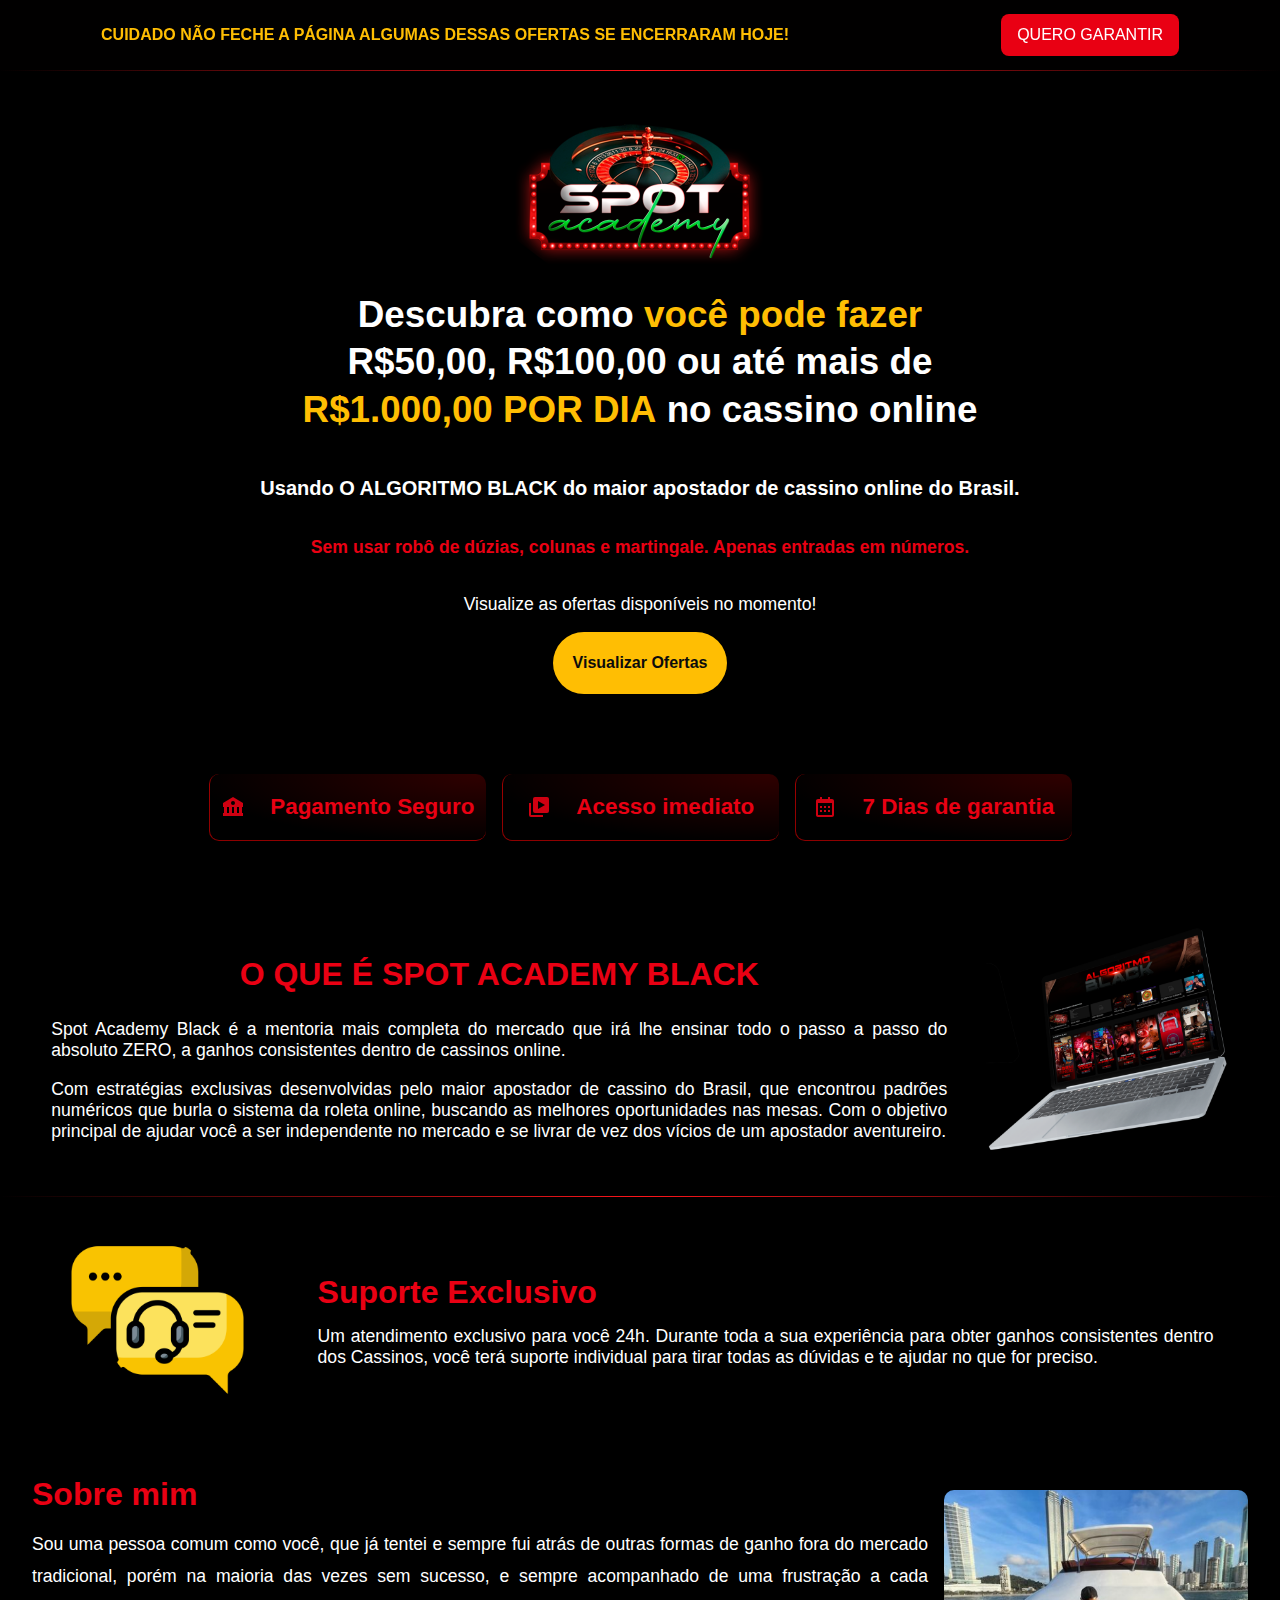
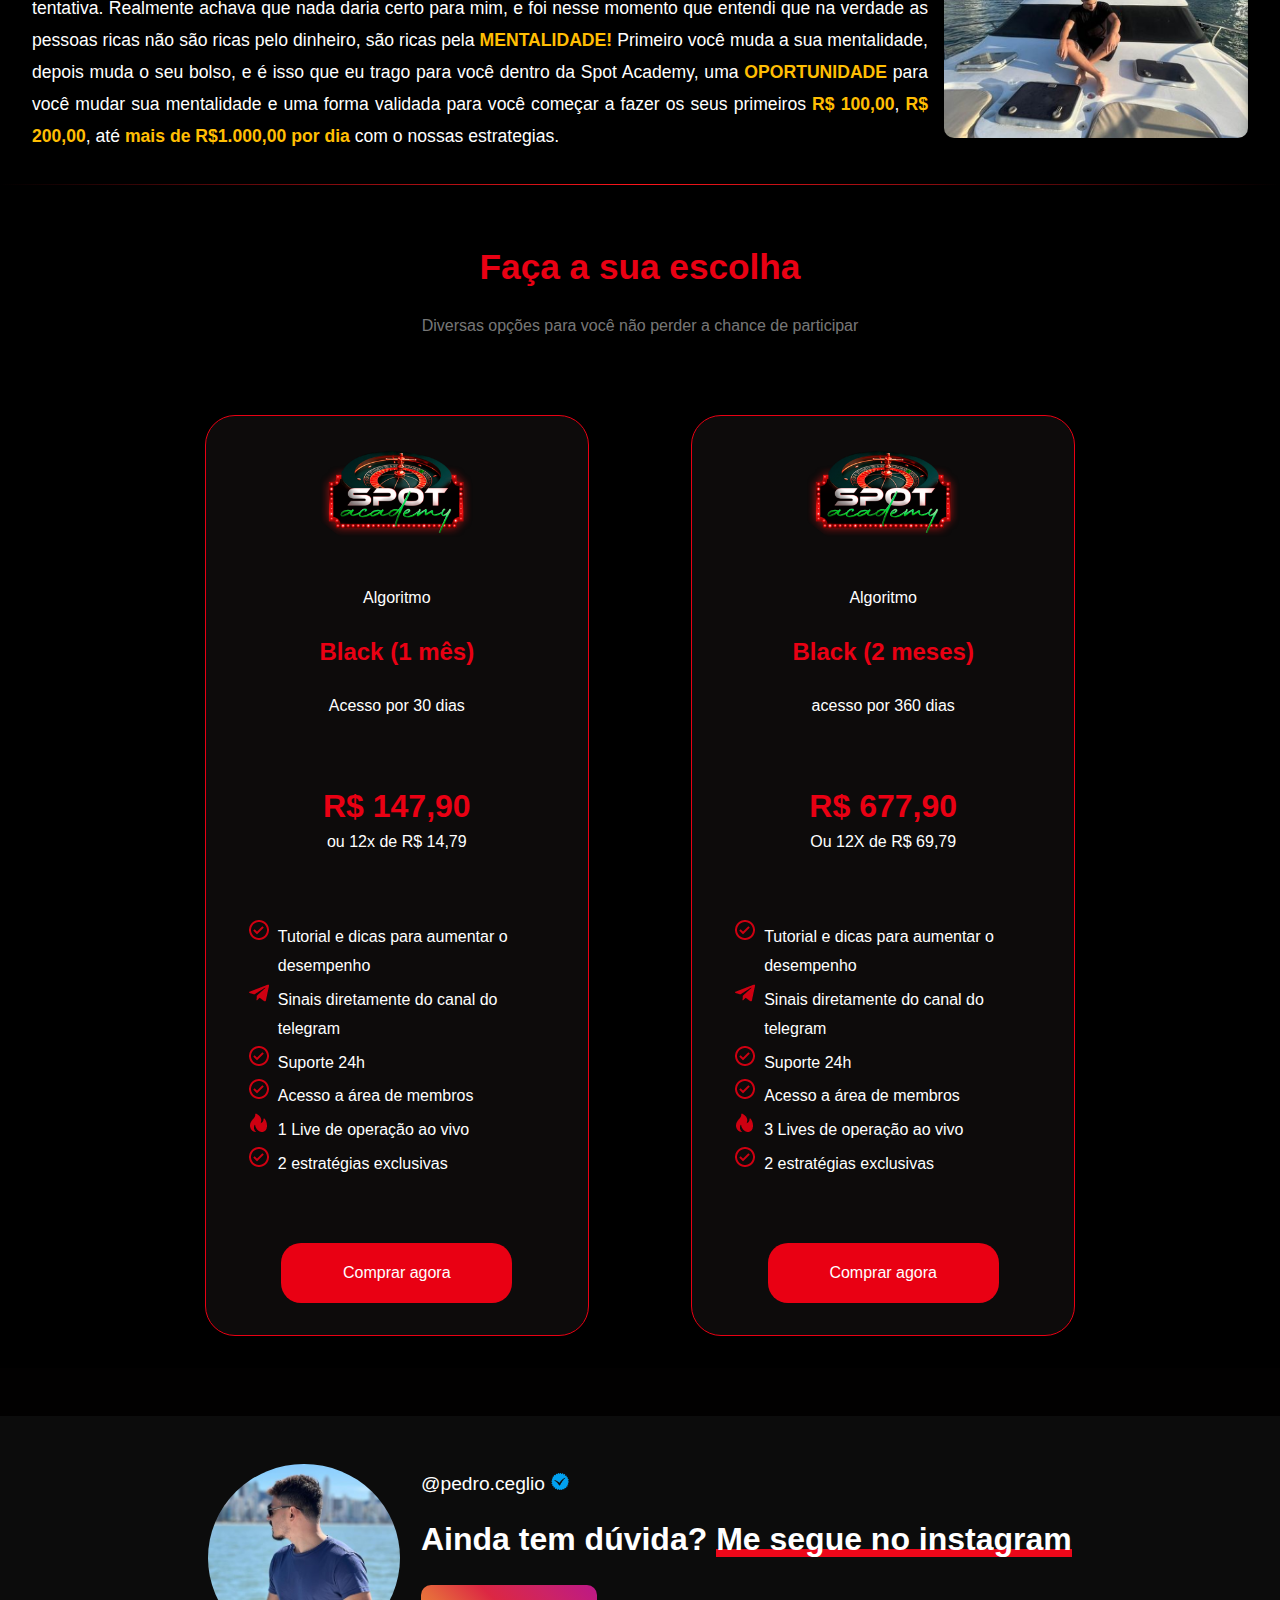
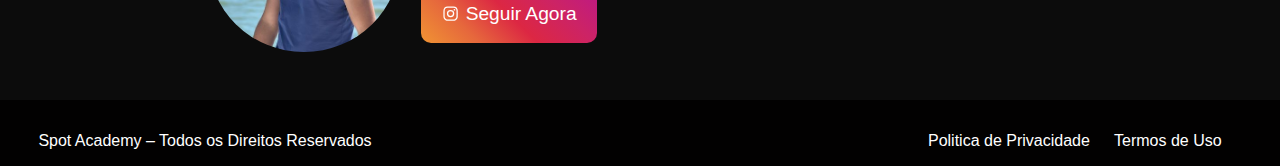
<file: index.html>
<!DOCTYPE html>
<html lang="pt-br">
  <head>
    <meta charset="UTF-8" />
    <meta http-equiv="X-UA-Compatible" content="IE=edge" />
    <meta name="viewport" content="width=device-width, initial-scale=1.0" />
    <title>Spot-Academy</title>
    <link
      rel="shortcut icon"
      href="/assets/images/favicon.png"
      type="image/x-icon"
    />
    <link rel="stylesheet" href="/assets/base/style.css" />

    <!-- links css da pagina -->
    <link rel="stylesheet" href="/assets/style-main/main.css" />
    <link rel="stylesheet" href="assets/style-main/about-me.css">
    <link rel="stylesheet" href="assets/style-main/garantir-hoje.css">
    <link rel="stylesheet" href="assets/style-main/header-main.css">
    <link rel="stylesheet" href="assets/style-main/planos.css">
    <link rel="stylesheet" href="assets/style-main/secao-instagram.css">
    <link rel="stylesheet" href="assets/style-main/spot-academy-main.css">
    <link rel="stylesheet" href="assets/style-main/suporte.css">
    <link rel="stylesheet" href="assets/style-main/rodape.css">
  </head>
  <body>
    <div class="garantir-hoje">
      <p class="garantir-hoje__text">
        Cuidado não feche a página algumas dessas ofertas se encerraram hoje!
      </p>
      <a class="garantir-hoje__button" href="/cadastro.html">Quero Garantir</a>
    </div>
    <header class="header__container">
      <img
        src="./assets/images/Logo-Spot-Academy-3.0.png.webp"
        alt=""
        class="header-icon bounce-top"
      />
      <h1 class="header__title">
        Descubra como <b>você pode fazer</b> R$50,00, R$100,00 ou até mais de
        <b>R$1.000,00 POR DIA</b> no cassino online
      </h1>
      <h2 class="header__subtitle">
        Usando O ALGORITMO BLACK do maior apostador de cassino online do Brasil.
      </h2>
      <h3 class="header__text-red">
        Sem usar robô de dúzias, colunas e martingale. Apenas entradas em
        números.
      </h3>
      <p class="header__text-ofertas">
        Visualize as ofertas disponíveis no momento!
      </p>
      <a class="header__visualizar-ofertas" href="#planos">Visualizar Ofertas</a>

      <div class="servicos__container">
        <div class="servico">
          <svg class="servico__logo" xmlns="http://www.w3.org/2000/svg" width="24" height="24" viewBox="0 0 24 24"><path d="M2 8v4.001h1V18H2v3h16l3 .001V21h1v-3h-1v-5.999h1V8L12 2 2 8zm4 10v-5.999h2V18H6zm5 0v-5.999h2V18h-2zm7 0h-2v-5.999h2V18zM14 8a2 2 0 1 1-4.001-.001A2 2 0 0 1 14 8z"></path></svg>
          <span class="servico__descricao">Pagamento Seguro</span>
        </div>
        <div class="servico">
          <svg class="servico__logo" xmlns="http://www.w3.org/2000/svg" width="24" height="24" viewBox="0 0 24 24"><path d="M4 8H2v12a2 2 0 0 0 2 2h12v-2H4z"></path><path d="M20 2H8a2 2 0 0 0-2 2v12a2 2 0 0 0 2 2h12a2 2 0 0 0 2-2V4a2 2 0 0 0-2-2zm-9 12V6l7 4z"></path></svg>
          <span class="servico__descricao">Acesso imediato</span>
        </div>
        <div class="servico">
          <svg class="servico__logo" xmlns="http://www.w3.org/2000/svg" width="24" height="24" viewBox="0 0 24 24"><path d="M7 11h2v2H7zm0 4h2v2H7zm4-4h2v2h-2zm0 4h2v2h-2zm4-4h2v2h-2zm0 4h2v2h-2z"></path><path d="M5 22h14c1.103 0 2-.897 2-2V6c0-1.103-.897-2-2-2h-2V2h-2v2H9V2H7v2H5c-1.103 0-2 .897-2 2v14c0 1.103.897 2 2 2zM19 8l.001 12H5V8h14z"></path></svg>
          <span class="servico__descricao">7 Dias de garantia</span>
        </div>
      </div>
    </header>
    <section class="spot-academy">
      <img
        src="/assets/images/O-ALGORITMO-BLACK-E-COMPLETO-768x768.png.webp"
        alt=""
        class="spot-academy__ilustration"
      />
      <div class="spot-academy__text-container">
        <h2 class="spot-academy__title">O QUE É SPOT ACADEMY BLACK</h2>
        <p class="spot-academy__text">
          Spot Academy Black é a mentoria mais completa do mercado que irá lhe
          ensinar todo o passo a passo do absoluto ZERO, a ganhos consistentes
          dentro de cassinos online.
        </p>
        <p class="spot-academy__text">
          Com estratégias exclusivas desenvolvidas pelo maior apostador de
          cassino do Brasil, que encontrou padrões numéricos que burla o sistema
          da roleta online, buscando as melhores oportunidades nas mesas. Com o
          objetivo principal de ajudar você a ser independente no mercado e se
          livrar de vez dos vícios de um apostador aventureiro.<br />
        </p>
      </div>
    </section>
    <section class="suporte">
      <img
        src="assets/images/chat.png"
        alt=""
        class="suporte__ilustration"
      />
      <div class="suporte__text-container">
        <h2 class="suporte__title">Suporte Exclusivo</h2>
        <p class="suporte__text">
          Um atendimento exclusivo para você 24h. Durante toda a sua experiência
          para obter ganhos consistentes dentro dos Cassinos, você terá suporte
          individual para tirar todas as dúvidas e te ajudar no que for preciso.
        </p>
      </div>
    </section>
    <section class="modulos"></section>
    <section class="funcionamento">
      <div class="Lives"></div>
      <div class="padroes-roleta"></div>
      <div class="estrategia"></div>
      <div class="dinheiro-bolso"></div>
    </section>
    <section class="about-me">
      <img src="assets/images/About-me.png" alt="" class="about-me__photo" />
      <div class="about-me__text-container">
        <h2 class="about-me__title">Sobre mim</h2>
        <p class="about-me__text">
          Sou uma pessoa comum como você, que já tentei e sempre fui atrás de
          outras formas de ganho fora do mercado tradicional, porém na maioria
          das vezes sem sucesso, e sempre acompanhado de uma frustração a cada
          tentativa. Realmente achava que nada daria certo para mim, e foi nesse
          momento que entendi que na verdade as pessoas ricas não são ricas pelo
          dinheiro, são ricas pela <b>MENTALIDADE!</b> Primeiro você muda a sua
          mentalidade, depois muda o seu bolso, e é isso que eu trago para você
          dentro da Spot Academy, uma <b>OPORTUNIDADE</b> para você mudar sua
          mentalidade e uma forma validada para você começar a fazer os seus
          primeiros <b>R$ 100,00</b>, <b>R$ 200,00</b>, até <b>mais de R$1.000,00 por dia</b> com o
          nossas estrategias.
        </p>
      </div>
    </section>
    <section class="resultados"></section>
    <section class="planos" id="planos">
      <div class="planos__text">
        <h2 class="planos__text-title">Faça a sua escolha</h2>
        <p class="planos__text-description"
          >Diversas opções para você não perder a chance de participar</p
        >
      </div>
      <div class="planos__opcoes">
        <div class="opcao__card">
          <img src="/assets/images/Logo-Spot-Academy-3.0.png.webp" alt="" />
          <div class="card__plano-tipo">
            <span>Algoritmo</span>
            <h3>Black (1 mês)</h3>
            <p>Acesso por 30 dias</p>
          </div>
          <div class="card__plano-preco">
            <p>R$ 147,90</p>
            <span>ou 12x de R$ 14,79</span>
          </div>
          <div class="card__plano-beneficios">
            <ul>
              <li class="beneficio">Tutorial e dicas para aumentar o desempenho</li>
              <li class="sinais">Sinais diretamente do canal do telegram</li>
              <li class="beneficio">Suporte 24h</li>
              <li class="beneficio">Acesso a área de membros</li>
              <li class="live">1 Live de operação ao vivo​​</li>
              <li class="beneficio">2 estratégias exclusivas</li>
            </ul>
          </div>
          <a class="card__button" href="/cadastro.html">Comprar agora</a>
        </div>
        <div class="opcao__card">
          <img src="/assets/images/Logo-Spot-Academy-3.0.png.webp" alt="" />
          <div class="card__plano-tipo">
            <span>Algoritmo</span>
            <h3>Black (2 meses)</h3>
            <p>acesso por 360 dias</p>
          </div>
          <div class="card__plano-preco">
            <p>R$ 677,90</p>
            <span>Ou 12X de R$ 69,79</span>
          </div>
          <div class="card__plano-beneficios">
            <ul>
              <li class="beneficio">Tutorial e dicas para aumentar o desempenho</li>
              <li class="sinais">Sinais diretamente do canal do telegram</li>
              <li class="beneficio">Suporte 24h</li>
              <li class="beneficio">Acesso a área de membros</li>
              <li class="live">3 Lives de operação ao vivo​​</li>
              <li class="beneficio">2 estratégias exclusivas</li>
            </ul>
          </div>
          <a class="card__button" href="/cadastro.html">Comprar agora</a>
        </div>
      </div>
    </section>
    <section class="instagram">
      <img src="/assets/images/instagram-photo.png" alt="" class="instagram__photo" />
      <div class="instagram__info">
        <span class="instagram__id"
          >@pedro.ceglio
          <img src="/assets/images/icons/verified.png" alt="" class="instagram__verificado"
        /></span>
        <h2 class="instagram__me-siga">
          Ainda tem dúvida? <b>Me segue no instagram</b>
        </h2>
        <a
          href="https://www.instagram.com/pedro.ceglio/"
          target="_blank"
          class="instagram__seguir-agora"
          ><svg
            xmlns="http://www.w3.org/2000/svg"
            class="instagram__icon"
            width="24"
            height="24"
            viewBox="0 0 24 24"
            style="fill: #fff"
          >
            <path
              d="M11.999 7.377a4.623 4.623 0 1 0 0 9.248 4.623 4.623 0 0 0 0-9.248zm0 7.627a3.004 3.004 0 1 1 0-6.008 3.004 3.004 0 0 1 0 6.008z"
            ></path>
            <circle cx="16.806" cy="7.207" r="1.078"></circle>
            <path
              d="M20.533 6.111A4.605 4.605 0 0 0 17.9 3.479a6.606 6.606 0 0 0-2.186-.42c-.963-.042-1.268-.054-3.71-.054s-2.755 0-3.71.054a6.554 6.554 0 0 0-2.184.42 4.6 4.6 0 0 0-2.633 2.632 6.585 6.585 0 0 0-.419 2.186c-.043.962-.056 1.267-.056 3.71 0 2.442 0 2.753.056 3.71.015.748.156 1.486.419 2.187a4.61 4.61 0 0 0 2.634 2.632 6.584 6.584 0 0 0 2.185.45c.963.042 1.268.055 3.71.055s2.755 0 3.71-.055a6.615 6.615 0 0 0 2.186-.419 4.613 4.613 0 0 0 2.633-2.633c.263-.7.404-1.438.419-2.186.043-.962.056-1.267.056-3.71s0-2.753-.056-3.71a6.581 6.581 0 0 0-.421-2.217zm-1.218 9.532a5.043 5.043 0 0 1-.311 1.688 2.987 2.987 0 0 1-1.712 1.711 4.985 4.985 0 0 1-1.67.311c-.95.044-1.218.055-3.654.055-2.438 0-2.687 0-3.655-.055a4.96 4.96 0 0 1-1.669-.311 2.985 2.985 0 0 1-1.719-1.711 5.08 5.08 0 0 1-.311-1.669c-.043-.95-.053-1.218-.053-3.654 0-2.437 0-2.686.053-3.655a5.038 5.038 0 0 1 .311-1.687c.305-.789.93-1.41 1.719-1.712a5.01 5.01 0 0 1 1.669-.311c.951-.043 1.218-.055 3.655-.055s2.687 0 3.654.055a4.96 4.96 0 0 1 1.67.311 2.991 2.991 0 0 1 1.712 1.712 5.08 5.08 0 0 1 .311 1.669c.043.951.054 1.218.054 3.655 0 2.436 0 2.698-.043 3.654h-.011z"
            ></path></svg>Seguir Agora</a>
      </div>
    </section>
    <section class="perguntas"></section>
    <footer class="rodape">
      <p class="rodape__todos-direitos">Spot Academy – Todos os Direitos Reservados</p>
      <div class="rodape__opcoes-container">
        <a href="https://spotacademy.com.br/politica-de-privacidade/" class="rodape__opcoes">Politica de Privacidade</a>
        <a href="https://spotacademy.com.br/termos-de-uso/" class="rodape__opcoes">Termos de Uso</a>
      </div>
    </footer>
  </body>
</html>
</file>
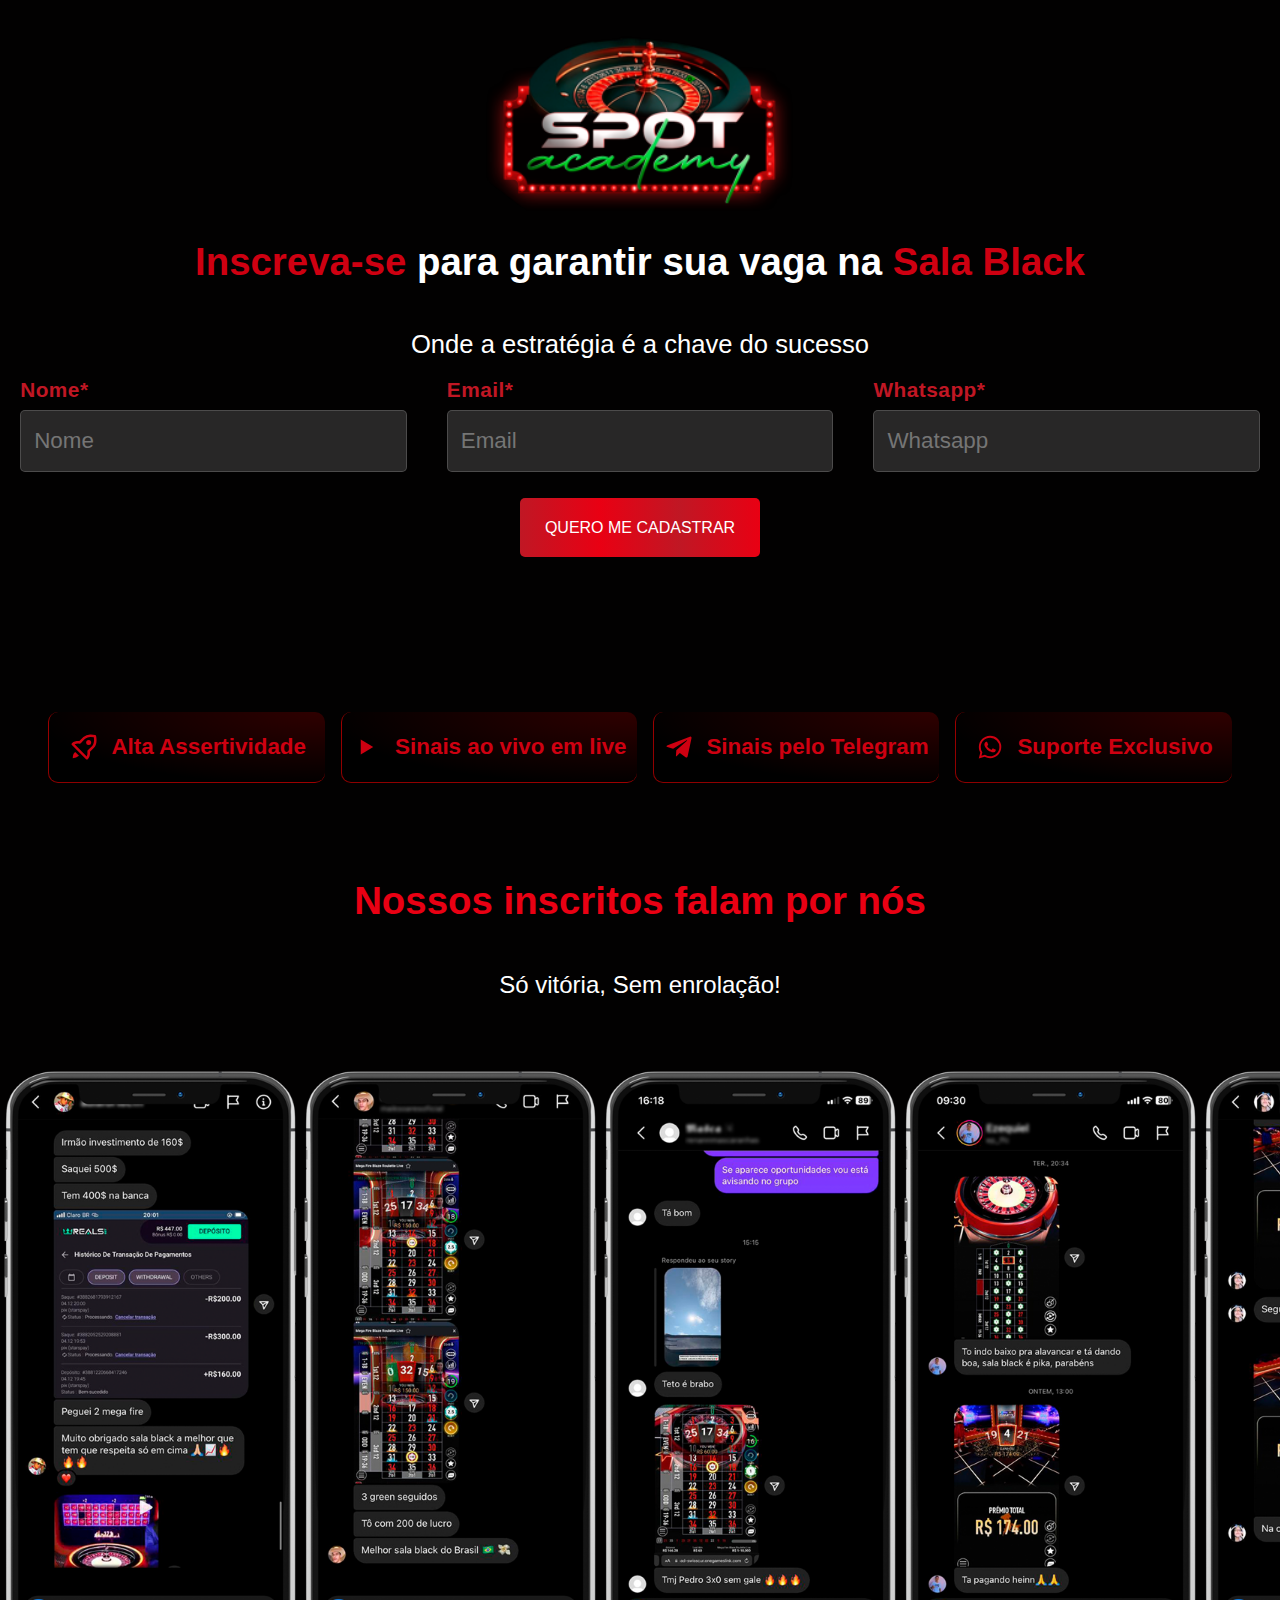
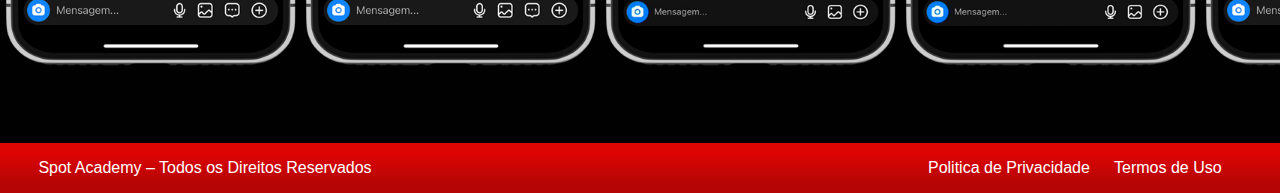
<file: cadastro.html>
<!DOCTYPE html>
<html lang="pt-br">
  <head>
    <meta charset="UTF-8" />
    <meta http-equiv="X-UA-Compatible" content="IE=edge" />
    <meta name="viewport" content="width=device-width, initial-scale=1.0" />
    <link rel="stylesheet" href="assets/base/style.css" />
    <link rel="shortcut icon" href="assets/images/favicon.png" type="image/x-icon">
    <title>Spot Academy</title>

    <!-- Links css da pagina -->
    <link rel="stylesheet" href="assets/style-captura/contato.css" />
    <link rel="stylesheet" href="assets/style-captura/depoimentos.css" />
    <link rel="stylesheet" href="assets/style-captura/header.css" />
    <link rel="stylesheet" href="assets/style-captura/servico.css" />
    <link rel="stylesheet" href="assets/style-captura/footer.css" />
    <script src="script.js" defer></script>
  </head>
  <body>
    <section class="main">
    <header class="header__container">
      <img class="header__img" src="assets/images/Logo-Spot-Academy-3.0.png.webp" alt="Logo Spot Academy com logo de roleta"/>
      <h1 class="header__title">
        <b>Inscreva-se</b> para garantir sua vaga na <b>Sala Black</b>
      </h1>
      <h2 class="header__subtitle">Onde a estratégia é a chave do sucesso</h2>
    </header>
    <div class="contato__container">
      <div class="contato__inputs">
        <div class="contato__input-group">
          <label for="nome">Nome*</label>
          <input type="text" name="nome" id="input-name" placeholder="Nome" required/>
        </div>

        <div class="contato__input-group">
          <label for="email">Email*</label>
          <input type="email" name="email" id="input-email" placeholder="Email" required/>
        </div>

        <div class="contato__input-group">
          <label for="whats">Whatsapp*</label>
          <input type="tel" name="whats" id="input-whats" placeholder="Whatsapp" required pattern="\(\d{2}\)\s\d{4,5}-\d{4}" required/>
        </div>
      </div>
      <div class="contato__btn-container">
        <a class="contato__btn neon-background" type="submit" href="https://affiliates.betsauro.com/visit/?bta=35239&brand=betsauro" target="_blank">
          Quero me cadastrar
        </a>
      </div>
    </div>
    <div class="servicos__container">
      <div class="servico">
        <svg xmlns="http://www.w3.org/2000/svg" width="24" height="24" viewBox="0 0 24 24" style="fill: rgba(206, 0, 17, 1);"><path d="M20.92 2.38A15.72 15.72 0 0 0 17.5 2a8.26 8.26 0 0 0-6 2.06Q9.89 5.67 8.31 7.27c-1.21-.13-4.08-.2-6 1.74a1 1 0 0 0 0 1.41l11.3 11.32a1 1 0 0 0 1.41 0c1.95-2 1.89-4.82 1.77-6l3.21-3.2c3.19-3.19 1.74-9.18 1.68-9.43a1 1 0 0 0-.76-.73zm-2.36 8.75L15 14.67a1 1 0 0 0-.27.9 6.81 6.81 0 0 1-.54 3.94L4.52 9.82a6.67 6.67 0 0 1 4-.5A1 1 0 0 0 9.39 9s1.4-1.45 3.51-3.56A6.61 6.61 0 0 1 17.5 4a14.51 14.51 0 0 1 2.33.2c.24 1.43.62 5.04-1.27 6.93z"></path><circle cx="15.73" cy="8.3" r="2"></circle><path d="M5 16c-2 1-2 5-2 5a7.81 7.81 0 0 0 5-2z"></path></svg>
        <span class="servico__descricao">Alta Assertividade</span>
      </div>
      <div class="servico">
        <svg xmlns="http://www.w3.org/2000/svg" width="24" height="24" viewBox="0 0 24 24" style="fill: rgba(206, 0, 17, 1);"><path d="M7 6v12l10-6z"></path></svg>
        <span class="servico__descricao">Sinais ao vivo em live</span>
      </div>
      <div class="servico">
        <svg xmlns="http://www.w3.org/2000/svg" width="24" height="24" viewBox="0 0 24 24" style="fill: rgba(206, 0, 17, 1);"><path d="m20.665 3.717-17.73 6.837c-1.21.486-1.203 1.161-.222 1.462l4.552 1.42 10.532-6.645c.498-.303.953-.14.579.192l-8.533 7.701h-.002l.002.001-.314 4.692c.46 0 .663-.211.921-.46l2.211-2.15 4.599 3.397c.848.467 1.457.227 1.668-.785l3.019-14.228c.309-1.239-.473-1.8-1.282-1.434z"></path></svg>
        <span class="servico__descricao">Sinais pelo Telegram</span>
      </div>
      <div class="servico">
        <svg xmlns="http://www.w3.org/2000/svg" width="24" height="24" viewBox="0 0 24 24" style="fill: rgba(206, 0, 17, 1);"><path fill-rule="evenodd" clip-rule="evenodd" d="M18.403 5.633A8.919 8.919 0 0 0 12.053 3c-4.948 0-8.976 4.027-8.978 8.977 0 1.582.413 3.126 1.198 4.488L3 21.116l4.759-1.249a8.981 8.981 0 0 0 4.29 1.093h.004c4.947 0 8.975-4.027 8.977-8.977a8.926 8.926 0 0 0-2.627-6.35m-6.35 13.812h-.003a7.446 7.446 0 0 1-3.798-1.041l-.272-.162-2.824.741.753-2.753-.177-.282a7.448 7.448 0 0 1-1.141-3.971c.002-4.114 3.349-7.461 7.465-7.461a7.413 7.413 0 0 1 5.275 2.188 7.42 7.42 0 0 1 2.183 5.279c-.002 4.114-3.349 7.462-7.461 7.462m4.093-5.589c-.225-.113-1.327-.655-1.533-.73-.205-.075-.354-.112-.504.112s-.58.729-.711.879-.262.168-.486.056-.947-.349-1.804-1.113c-.667-.595-1.117-1.329-1.248-1.554s-.014-.346.099-.458c.101-.1.224-.262.336-.393.112-.131.149-.224.224-.374s.038-.281-.019-.393c-.056-.113-.505-1.217-.692-1.666-.181-.435-.366-.377-.504-.383a9.65 9.65 0 0 0-.429-.008.826.826 0 0 0-.599.28c-.206.225-.785.767-.785 1.871s.804 2.171.916 2.321c.112.15 1.582 2.415 3.832 3.387.536.231.954.369 1.279.473.537.171 1.026.146 1.413.089.431-.064 1.327-.542 1.514-1.066.187-.524.187-.973.131-1.067-.056-.094-.207-.151-.43-.263"></path></svg>
        <span class="servico__descricao">Suporte Exclusivo</span>
      </div>
    </div>
    </section>
    <div class="depoimentos__container">
      <div class="depoimentos__informacao">
        <h2 class="depoimentos__title">Nossos inscritos falam por nós</h2>
        <p class="depoimentos__subtitles">Só vitória, Sem enrolação!</p>
      </div>
      <div class="slider-container">
        <div class="slider">
          <img src="assets/images/clientes/Print-02.png" alt="">
          <img src="assets/images/clientes/Print-03.png" alt="">
          <img src="assets/images/clientes/Print-04.png" alt="">
          <img src="assets/images/clientes/Print-05.png" alt="">
          <img src="assets/images/clientes/Print-06.png" alt="">
          <img src="assets/images/clientes/Print-07.png" alt="">
        </div>
      </div>
      
    </div>
    <footer class="footer">
      <p class="rodape__todos-direitos">Spot Academy – Todos os Direitos Reservados</p>
      <div class="rodape__opcoes-container">
        <a href="https://spotacademy.com.br/politica-de-privacidade/" class="rodape__opcoes">Politica de Privacidade</a>
        <a href="https://spotacademy.com.br/termos-de-uso/" class="rodape__opcoes">Termos de Uso</a>
      </div>
    </footer>
  </body>
</html>
</file>
<file: assets/base/style.css>
:root{
        --vermelho-vivo: #e90013;
        --vermelho: #ce0011;
        --vermelho-escuro: #ec000096;
        --branco: #fff;
        --amarelo: #ffbe03;
        --bg-cinza: #0c0c0c;
}
body{
    background-color: #020101;
    font-family: arial;
    margin: 0;
}
.neon-background:hover {
    background: linear-gradient(45deg, #ce0011);
    box-shadow:
    0 0 5px #b5b5b5,
    0 0 7px #b5b5b5,
    0 0 7px #b5b5b5,
    0 0 7px #ce0011,
    0 0 7px #ce0011,
    0 0 7px #ce0011,
    0 0 7px #ce0011,
    0 0 7px #ce0011;  
  }
::-webkit-scrollbar {
    width: 6px;
    background: #4b4b4b23;
}
::-webkit-scrollbar-thumb {
    background: #ce0011;
}
  
  @keyframes thumb {
    to {
      transform: initial;
    }
  }
  @-webkit-keyframes heartbeat {
    from {
      -webkit-transform: scale(1);
              transform: scale(1);
      -webkit-transform-origin: center center;
              transform-origin: center center;
      -webkit-animation-timing-function: ease-out;
              animation-timing-function: ease-out;
    }
    10% {
      -webkit-transform: scale(0.91);
              transform: scale(0.91);
      -webkit-animation-timing-function: ease-in;
              animation-timing-function: ease-in;
    }
    17% {
      -webkit-transform: scale(0.98);
              transform: scale(0.98);
      -webkit-animation-timing-function: ease-out;
              animation-timing-function: ease-out;
    }
    33% {
      -webkit-transform: scale(0.87);
              transform: scale(0.87);
      -webkit-animation-timing-function: ease-in;
              animation-timing-function: ease-in;
    }
    45% {
      -webkit-transform: scale(1);
              transform: scale(1);
      -webkit-animation-timing-function: ease-out;
              animation-timing-function: ease-out;
    }
  }
  @keyframes heartbeat {
    from {
      -webkit-transform: scale(1);
              transform: scale(1);
      -webkit-transform-origin: center center;
              transform-origin: center center;
      -webkit-animation-timing-function: ease-out;
              animation-timing-function: ease-out;
    }
    10% {
      -webkit-transform: scale(0.91);
              transform: scale(0.91);
      -webkit-animation-timing-function: ease-in;
              animation-timing-function: ease-in;
    }
    17% {
      -webkit-transform: scale(0.98);
              transform: scale(0.98);
      -webkit-animation-timing-function: ease-out;
              animation-timing-function: ease-out;
    }
    33% {
      -webkit-transform: scale(0.87);
              transform: scale(0.87);
      -webkit-animation-timing-function: ease-in;
              animation-timing-function: ease-in;
    }
    45% {
      -webkit-transform: scale(1);
              transform: scale(1);
      -webkit-animation-timing-function: ease-out;
              animation-timing-function: ease-out;
    }
  }
  @keyframes entrada{
        from{
                transform: translateY(-100px);
        }
        to{
                transform: translateY(0px);
        }
  }
</file>
<file: assets/style-main/main.css>
.main{
    margin: 0;
    display: flex;
    flex-direction: column;
    align-items: center;
}

@-webkit-keyframes bounce-top {
    0% {
      -webkit-transform: translateY(-45px);
              transform: translateY(-45px);
      -webkit-animation-timing-function: ease-in;
              animation-timing-function: ease-in;
      opacity: 1;
    }
    24% {
      opacity: 1;
    }
    40% {
      -webkit-transform: translateY(-24px);
              transform: translateY(-24px);
      -webkit-animation-timing-function: ease-in;
              animation-timing-function: ease-in;
    }
    65% {
      -webkit-transform: translateY(-12px);
              transform: translateY(-12px);
      -webkit-animation-timing-function: ease-in;
              animation-timing-function: ease-in;
    }
    82% {
      -webkit-transform: translateY(-6px);
              transform: translateY(-6px);
      -webkit-animation-timing-function: ease-in;
              animation-timing-function: ease-in;
    }
    93% {
      -webkit-transform: translateY(-4px);
              transform: translateY(-4px);
      -webkit-animation-timing-function: ease-in;
              animation-timing-function: ease-in;
    }
    25%,
    55%,
    75%,
    87% {
      -webkit-transform: translateY(0px);
              transform: translateY(0px);
      -webkit-animation-timing-function: ease-out;
              animation-timing-function: ease-out;
    }
    100% {
      -webkit-transform: translateY(0px);
              transform: translateY(0px);
      -webkit-animation-timing-function: ease-out;
              animation-timing-function: ease-out;
      opacity: 1;
    }
  }
  @keyframes bounce-top {
    0% {
      -webkit-transform: translateY(-45px);
              transform: translateY(-45px);
      -webkit-animation-timing-function: ease-in;
              animation-timing-function: ease-in;
      opacity: 1;
    }
    24% {
      opacity: 1;
    }
    40% {
      -webkit-transform: translateY(-24px);
              transform: translateY(-24px);
      -webkit-animation-timing-function: ease-in;
              animation-timing-function: ease-in;
    }
    65% {
      -webkit-transform: translateY(-12px);
              transform: translateY(-12px);
      -webkit-animation-timing-function: ease-in;
              animation-timing-function: ease-in;
    }
    82% {
      -webkit-transform: translateY(-6px);
              transform: translateY(-6px);
      -webkit-animation-timing-function: ease-in;
              animation-timing-function: ease-in;
    }
    93% {
      -webkit-transform: translateY(-4px);
              transform: translateY(-4px);
      -webkit-animation-timing-function: ease-in;
              animation-timing-function: ease-in;
    }
    25%,
    55%,
    75%,
    87% {
      -webkit-transform: translateY(0px);
              transform: translateY(0px);
      -webkit-animation-timing-function: ease-out;
              animation-timing-function: ease-out;
    }
    100% {
      -webkit-transform: translateY(0px);
              transform: translateY(0px);
      -webkit-animation-timing-function: ease-out;
              animation-timing-function: ease-out;
      opacity: 1;
    }
  }
</file>
<file: assets/style-main/about-me.css>
.about-me{
    display: flex;
    flex-direction: row-reverse;
    justify-content: space-around;
    align-items: center;
    text-align: justify;
    background-color: #000;
    color: var(--branco);
    padding: 2rem;
    gap: 1rem;
    border-bottom: solid 1px;
    border-image: linear-gradient(90deg,rgba(242,41,130,0),#FD151B,rgba(242,41,130,0)) 1;
}
.about-me__photo{
    width: 25%;
    border-radius: 10px;
}
.about-me__title{
    color: var(--vermelho-vivo);
    font-size: 2rem;
    font-weight: 700;
    margin: 0px 0px 15px 0px;
}
.about-me__text{
    font-size: 1.1rem;
    font-weight: 400;
    margin: 0;
    width: 70vw;
    line-height: 2rem;
}
.about-me__text >b{
    color: var(--amarelo);
}
@media screen and (min-width: 320px) and (max-width: 480px){
    .about-me{
        flex-direction: column-reverse;
    }
    .about-me__photo{
        width: 70vw;
        margin-bottom: 40px;
    }
    .about-me__title{
        text-align: center;
        color: var(--amarelo);
    }
    .about-me__text{
        text-align: center;
        width: 80vw;
    }
}
@media screen and (min-width: 481px) and (max-width: 768px){
    .about-me{
        flex-direction: column-reverse;
    }
    .about-me__photo{
        width: 70vw;
        margin-bottom: 40px;
    }
    .about-me__title{
        text-align: center;
    }
}
@media screen and (min-width: 769px) and (max-width: 1279px){
    .about-me{
        flex-direction: column-reverse;
    }
    .about-me__text{
        width: 90vw;
    }
}
</file>
<file: assets/style-main/garantir-hoje.css>
.garantir-hoje{
    display: flex;
    justify-content: space-around;
    align-items: center;
    gap: 10px;
    font-family: arial;
    padding-top: 10px;
    padding-bottom: 10px;
    background-color: #00000009;
    backdrop-filter: blur(5px);
    border-bottom: solid 1px;
    border-image: linear-gradient(90deg,rgba(242,41,130,0),#FD151B,rgba(242,41,130,0)) 1;
    position: sticky;
    top: 0;
    z-index: 1;
    animation: entrada 3s ease;
}
.garantir-hoje__text{
    color: var(--amarelo);
    font-size: 1rem;
    font-weight: 700;
    text-transform: uppercase;
}
.garantir-hoje__button{
    padding: 12px 16px;
    background-color: var(--vermelho-vivo);
    color: var(--branco);
    font-size: 1rem;
    text-transform: uppercase;
    border: none;
    border-radius: 8px;
    max-width: 20vw;
    text-decoration: none;
    transition-duration: 0.2s;
}
.garantir-hoje__button:hover{
    background-color: var(--branco);
    color: var(--vermelho-vivo);
}
@media screen and (min-width: 320px) and (max-width: 480px) {
    .garantir-hoje{
        box-sizing: border-box;
        padding: 10px;
    }
    .garantir-hoje__text{
        font-size: .7rem;
        text-align: center;
    }
    .garantir-hoje__button{
        display: none;
    }
}
@media screen and (min-width: 481px) and (max-width: 510px){
    .garantir-hoje__button{
        display: none;
    }
    .garantir-hoje__text{
        font-size: 1rem;
        text-align: center;
    }
}
</file>
<file: assets/style-main/header-main.css>
.header__container{
    display: flex;
    flex-direction: column;
    align-items: center;
    font-family: arial;
    background-color: #000;
    color: var(--branco);
    padding-top: 3rem;
    padding-bottom: 3rem;
    text-align: center;
}
.header__title{
    font-size: 2.3rem;
    font-weight: 700;
    line-height: 1.3em;
    max-width: 690px;
    text-align: center;
}
.header__title>b{
    color: var(--amarelo);
}
.header__subtitle{
    font-size: 1.25rem;
    font-weight: 700;
    line-height: 1.3em;
    max-width: 790px;
}
.header__text-red{
    color: var(--vermelho-vivo);
    font-family: "Montserrat", Sans-serif;
    font-size: 1.1rem;
    font-weight: 600;
    line-height: 1.3em;
}
.header__text-ofertas{
    color: var(--branco);
    font-family: "Dystopian", Sans-serif;
    font-size: 1.1rem;
    font-weight: 500;
}
.header__visualizar-ofertas{
    padding: 22px 20px;
    background-color: var(--amarelo);
    color: #0C0C0C;
    text-decoration: none;
    font-size: 1rem;
    font-weight: 600;
    border: none;
    border-radius: 40px;
    margin-bottom: 5rem;
    animation: heartbeat 1.5s ease-in-out infinite;
}
.servicos__container{
    display: flex;
    gap: 1rem;
    color: var(--branco);
    justify-content: center;
}
.servico{
    display: flex;
    gap: 2vw;
    align-items: center;
    justify-content: center;
    padding: 20px 10px 20px 10px;
    border-style: solid;
    border-width: 0px 0px 1px 1px;
    border-color: var(--vermelho-escuro);
    background-color: #000000a1;
    background-image: radial-gradient(at top right,#ff000030 0%,#39DD9400 75%);
    cursor: pointer;
    min-width: 20vw;
    border-radius: 10px;
    text-align: center;
    color: var(--vermelho-vivo);
}
.servico__logo{
    fill: var(--vermelho);
}
.servico__descricao{
    font-size: 1.4rem;
    font-weight: 600;
}
.servico:hover{
    border-color: var(--amarelo);
}
@media screen and (min-width: 320px) and (max-width: 480px){
    .header__title{
        font-size: 1.5rem;
        width: 80vw;
    }
    .header__subtitle{
        font-size: 1.1rem;
        width: 80vw;
    }
    .servico__descricao{
        font-size: 1rem;
        width: 80vw;
    }
    .servicos__container{
        flex-direction: column;
    }
    .servico{
        width: 70vw;
    }
}
</file>
<file: assets/style-main/planos.css>
.planos{
    color: var(--branco);
    background-color: #000;
    display: flex;
    flex-direction: column;
    align-items: center;
    text-align: center;
    font-family: arial;
    gap: 4rem;
    padding: 2rem 0rem;
    margin-bottom: 3rem;
}
.planos__text-title{
    font-size: 2.2rem;
    font-weight: 800;
    line-height: 1.2em;
    color: var(--vermelho-vivo);
}
.planos__text-description{
    color: #FFFFFF7A;
}
.planos__opcoes{
    width: 100%;
    display: flex;
    justify-content: center;
    gap: 8vw;
}
.opcao__card{
    min-width: 280px;
    width: 30vw;
    border-bottom: solid 1px;
    border: 1px solid var(--vermelho-vivo);
    background-color: #0d0b0b;
    box-sizing: border-box;
    border-radius: 30px;
    padding: 2rem;
    display: flex;
    flex-direction: column;
    gap: 3rem;
    align-items: center;
    line-height: 1.5;
}
.opcao__card:hover{
    border-color: var(--amarelo);
}
.opcao__card>img{
    width: 50%;
    height: auto;
}
.card__plano-tipo>h3{
    font-size: 1.5rem;
    font-weight: 700;
    color: var(--vermelho-vivo);
}
.card__plano-preco>p{
    font-size: 2rem;
    font-weight: 800;
    color: var(--vermelho-vivo);
    margin: 0;
}
.card__plano-beneficios{
    text-align: left;
    line-height: 1.8;
}
.beneficio{
    list-style-image: url(../images/check.png);
}
.sinais{
    list-style-image: url(../images/sinais.png);
}
.live{
    list-style-image: url(../images/hot.png);
}
.card__button{
    background-color: var(--vermelho-vivo);
    color: var(--branco);
    border: none;
    padding: 18px 20px;
    border-radius: 20px;
    width: 60%;
    font-size: 1rem;
    text-decoration: none;
    transition-duration: 0.2s;
}
.card__button:hover{
    background-color: #fff;
    color: var(--vermelho-vivo);
}
.bounce-top {
	-webkit-animation: bounce-top 1.4s both;
	        animation: bounce-top 1.4s both;
}
@media screen and (min-width: 320px) and (max-width: 480px){
    .planos__text-title{
        font-size: 1.5rem;
    }
    .planos__text-description{
        max-width: 80vw;
    }
    .planos__opcoes{
        flex-direction: column;
        align-items: center;
    }
    .opcao__card{
        width: 80vw;
        padding: 1rem .5rem;
    }
}
@media screen and (min-width: 481px) and (max-width: 768px){
    .planos__opcoes{
        flex-direction: column;
        align-items: center;
    }
    .opcao__card{
        width: 80vw;
        max-width: 445px;
        padding: 1rem;
    }
}
@media screen and (min-width: 769px) and (max-width: 1279px){
    .planos__opcoes{
        gap: 1rem;
    }
    .opcao__card{
        width: 45vw;
    }
}
</file>
<file: assets/style-main/secao-instagram.css>
.instagram{
    display: flex;
    align-items: center;
    justify-content: center;
    gap: 1.3rem;
    width: 100%; 
    box-sizing: border-box;
    color: var(--branco);
    margin-bottom: 1rem;
    padding-top: 3rem;
    padding-bottom: 3rem;
    background-color: var(--bg-cinza);
}
.instagram__photo{
   border-radius: 50%;
   width: 15vw;
   max-width: 223px;
   height: auto;
}
.instagram__id{
    font-size: 1.2rem;
}
.instagram__id img{
    height: 100%;
    width: 1.2rem;
}
.instagram__me-siga{
    font-size: 2rem;
    font-weight: 700;
}
.instagram__me-siga > b{
    box-shadow: inset 0 -0.5rem 0 #ed0719;
}
.instagram__seguir-agora{
    display: flex;
    justify-content: center;
    align-items: center;
    gap: 5px;
    width: 10vw;
    min-width: 140px;
    padding: 18px 18px;
    border-radius: 10px;
    color: #ffff;
    text-decoration: none;
    font-size: 1.2rem;
    background: -webkit-linear-gradient(45deg, #f09433 0%, #e6683c 25%, #dc2743 50%, #cc2366 75%, #bc1888 100%);
}
.instagram__icon{
    fill: var(--branco);
    height: 1.2rem;
    width: 1.2rem;
}
@media screen and (min-width: 320px) and (max-width: 768px){
    .instagram{
        flex-direction: column;
        margin-bottom: 40px;
    }
    .instagram__photo{
        width: 35vw;
    }
    .instagram__info{
        display: flex;
        flex-direction: column;
        align-items: center;
        text-align: center;
    }
    .instagram__me-siga{
        font-size: 1.5rem;
        width: 80vw;
    }
}
</file>
<file: assets/style-main/spot-academy-main.css>
.spot-academy{
    display: flex;
    flex-direction: row-reverse;
    align-items: center;
    background-color: #000;
    color: var(--branco);
    box-sizing: border-box;
    justify-content: space-around;
    padding: 2rem;
    border-bottom: solid 1px;
    border-image: linear-gradient(90deg,rgba(242,41,130,0),#FD151B,rgba(242,41,130,0)) 1;
}
.spot-academy__ilustration{
    width: 20%;
}
.spot-academy__title{
    color: var(--vermelho-vivo);
    font-size: 2rem;
    font-weight: 700;
    text-align: center;
}
.spot-academy__text{
    font-size: 1.1rem;
    font-weight: 400;
    width: 70vw;
    margin-bottom: .9rem;
    text-align: justify;
}
/* mobile */
@media screen and (min-width: 320px) and (max-width: 480px){
    .spot-academy{
        flex-direction: column;
    }
    .spot-academy__ilustration{
        width: 60vw;
    }
    .spot-academy__title{
        color: var(--amarelo);
    }
    .spot-academy__text{
        text-align: center;
        width: 80vw;
    }
}
@media screen and (min-width: 481px) and (max-width: 768px){
    .spot-academy{
        flex-direction: column;
    }
    .spot-academy__ilustration{
        width: 60vw;
        max-width: 350px;
    }
    .spot-academy__text-container{
        display: flex;
        flex-direction: column;
        align-items: center;
        text-align: justify;
    }
}
</file>
<file: assets/style-main/suporte.css>
.suporte{
    display: flex;
    justify-content: space-around;
    align-items: center;
    background-color: #000;
    color: var(--branco);
    box-sizing: border-box;
    padding: 2rem;
    text-align: justify;
}
.suporte__ilustration{
    width: 15%;
    height: auto;
}
.suporte__title{
    color: var(--vermelho-vivo);
    font-size: 2rem;
    font-weight: 700;
    margin: 0px 0px 15px 0px;
}
.suporte__text{
    font-size: 1.1rem;
    font-weight: 400;
    margin: 0;
    width: 70vw;
}
/* mobile */
@media screen and (min-width: 320px) and (max-width: 480px){
    .suporte{
        flex-direction: column;
    }
    .suporte__title{
        color: var(--amarelo);
        text-align: center;
    }
    .suporte__ilustration{
        width: 35vw;
        margin-bottom: 40px;
    }
}
@media screen and (min-width: 481px) and (max-width: 768px){
    .suporte{
        flex-direction: column;
    }
    .suporte__ilustration{
        width: 35vw;
        max-width: 200px;
        margin-bottom: 40px;
    }
    .suporte__title{
        text-align: center;
    }
}
</file>
<file: assets/style-main/rodape.css>
.rodape{
    color: var(--branco);
    display: flex;
    justify-content: space-between;
    align-items: center;
    padding-left: 3vw;
    padding-right: 3vw;
    font-size: 1rem;
    font-weight: 500;
}
.rodape__opcoes{
    text-decoration: none;
    color: var(--branco);
    margin-right: 20px;
}
@media screen and (min-width: 320px) and (max-width: 765px){
    .rodape{
        display: flex;
        flex-direction: column;
        padding-bottom: 2vh;
    }
}
</file>
<file: assets/style-captura/contato.css>
.contato__container {
  margin-bottom: 4rem;
  height: 30vh;
}
.contato__inputs {
  display: flex;
  color: var(--branco);
  justify-content: space-around;
}
.contato__input-group {
  display: flex;
  flex-direction: column;
  animation: animation-input 3s ease-in;
}
.contato__input-group > label {
  font-size: 1.3rem;
  font-weight: 600;
  letter-spacing: 0.5px;
  color: #c01724;
  padding-bottom: 0.5rem;
}
.contato__input-group > input {
  font-size: 1.4rem;
  width: 28vw;
  height: 30px;
  border: 1px solid #ffffff2b;
  padding: 15px 13px 15px 13px;
  border-radius: 5px;
  margin-bottom: 1.6rem;
  background-color: #ffffff27;
  color: var(--branco);
}
.contato__btn-container {
  display: flex;
  justify-content: center;
}
.contato__btn {
  font-size: 1rem;
  font-weight: 500;
  text-transform: uppercase;
  text-decoration: none;
  line-height: 1.2em;
  padding: 20px 25px 20px 25px;
  background: linear-gradient(270deg, #e90013, #c01724, #e90013, #c01724);
  color: var(--branco);
  border: none;
  border-radius: 5px;
  width: auto;
  height: auto;
  animation: scale-up-hor-center .7s cubic-bezier(.39,.575,.565,1.000) 3s both;
}
@keyframes animation-input {
  from {
    transform: translatex(-600px);
    opacity: 0%;
  }
  to {
    transform: translatex(0);
    opacity: 100%;
  }
}
@keyframes scale-up-hor-center {
  0% {
    transform: scaleX(0.0);
  }
  100% {
    transform: scaleX(1);
  }
}
@media screen and (min-width: 320px) and (max-width: 480px){
  .contato__container{
    height: auto;
  }
  .contato__inputs{
    flex-direction: column;
    align-items: center;
  }
  .contato__input-group{
    width: 80vw;
  }
  .contato__input-group > input{
    width: auto;
  }
}
</file>
<file: assets/style-captura/depoimentos.css>
.depoimentos__container{
    margin-top: 4rem;
    margin-bottom: 4rem;
}
.depoimentos__informacao{
    display: flex;
    flex-direction: column;
    gap: 3rem;
    align-items: center;
    margin-bottom: 3rem;
}
.depoimentos__title{
    color: var(--vermelho-vivo);
    font-size: 2.4rem;
    font-weight: 600;
    margin-bottom: 0;
}
.depoimentos__subtitles{
    margin-top: 0;
    margin-bottom: 0.9rem;
    text-align: center;
    color: var(--branco); 
    font-size: 1.5rem;
    font-weight: 400;
}
.slider-container {
  overflow: hidden;
  width: 100%;
}

.slider {
  display: flex;
  animation: slide 20s alternate infinite;
}
.slider> img{
  width: 20vw;
  min-width: 300px;
  height: auto;
}
@media screen and (min-width: 320px) and (max-width: 480px){
  .depoimentos__title{
    text-align: center;
  }
}

@keyframes slide {
  0% {
    transform: translateX(0);
  }
  100% {
    transform: translateX(-88vw);
  }
}
</file>
<file: assets/style-captura/header.css>
.header__container{
    display: flex;
    flex-direction: column;
    justify-content: center;
    align-items: center;
    color:  var(--branco);
    padding-top: 2rem;
}
.header__img{
    height: auto;
    width: 25vw;
    max-width: 367px;
    min-width: 230px;
    animation: animation-logo 2s ease-in;
}
.header__title{
    font-weight: 700;
    line-height: 1.2em;
    font-size: 2.4rem;
    text-align: center;
    animation: animation-title 2s ease-in;
}
.header__title > b{
    color: var(--vermelho);
}
.header__subtitle{
    font-weight: 500;
    line-height: 25px;
    font-size: 1.6rem;
    animation: animation-title 2s ease-in;
}
@media screen and (min-width: 320px) and (max-width: 480px){
  .header__subtitle{
    text-align: center;
  }
}
@keyframes animation-logo{
    from{
      transform: translatey(-300px);
      opacity: 0%;
    }
    to{
      transform: translatey(0);
      opacity: 100%;
    }
}
@keyframes animation-title{
    from{
      transform: translatex(-600px);
      opacity: 0%;
    }
    to{
      transform: translatex(0);
      opacity: 100%;
    }
  }
</file>
<file: assets/style-captura/servico.css>
.servicos__container{
    display: flex;
    gap: 1rem;
    color: var(--branco);
    justify-content: center;
}
.servico{
    display: flex;
    justify-content: center;
    align-items: center;
    gap: 1vw;
    padding: 20px 10px 20px 10px;
    border-style: solid;
    border-width: 0px 0px 1px 1px;
    border-color: var(--vermelho-escuro);
    background-color: #000000a1;
    background-image: radial-gradient(at top right,#ff000030 0%,#39DD9400 75%);
    cursor: pointer;
    min-width: 20vw;
    border-radius: 10px;
    text-align: center;
}
.servico>svg{
    height: 30px;
    width: auto;
}
.servico__descricao{
    font-size: 1.4rem;
    color: var(--vermelho);
    font-weight: 600;
}
.servico:hover{
    border-color: var(--amarelo);
}
@media screen and (min-width: 320px) and (max-width: 480px){
    .servicos__container{
        flex-direction: column;
        align-items: center;
    }
    .servico{
        width: 80vw;
    }
}
</file>
<file: assets/style-captura/footer.css>
.footer{
    color: var(--branco);
    background: linear-gradient(0deg, #b60505 20%, #dd0404 80%);
    color: var(--branco);
    display: flex;
    justify-content: space-between;
    align-items: center;
    padding-left: 3vw;
    padding-right: 3vw;
    margin: 0;
    font-size: 1rem;
    font-weight: 500;
}
.rodape__opcoes{
    text-decoration: none;
    color: var(--branco);
    margin-right: 20px;
}
@media screen and (min-width: 320px) and (max-width: 765px){
    .footer{
        display: flex;
        flex-direction: column;
        padding-bottom: 2vh;
    }
}
</file>
